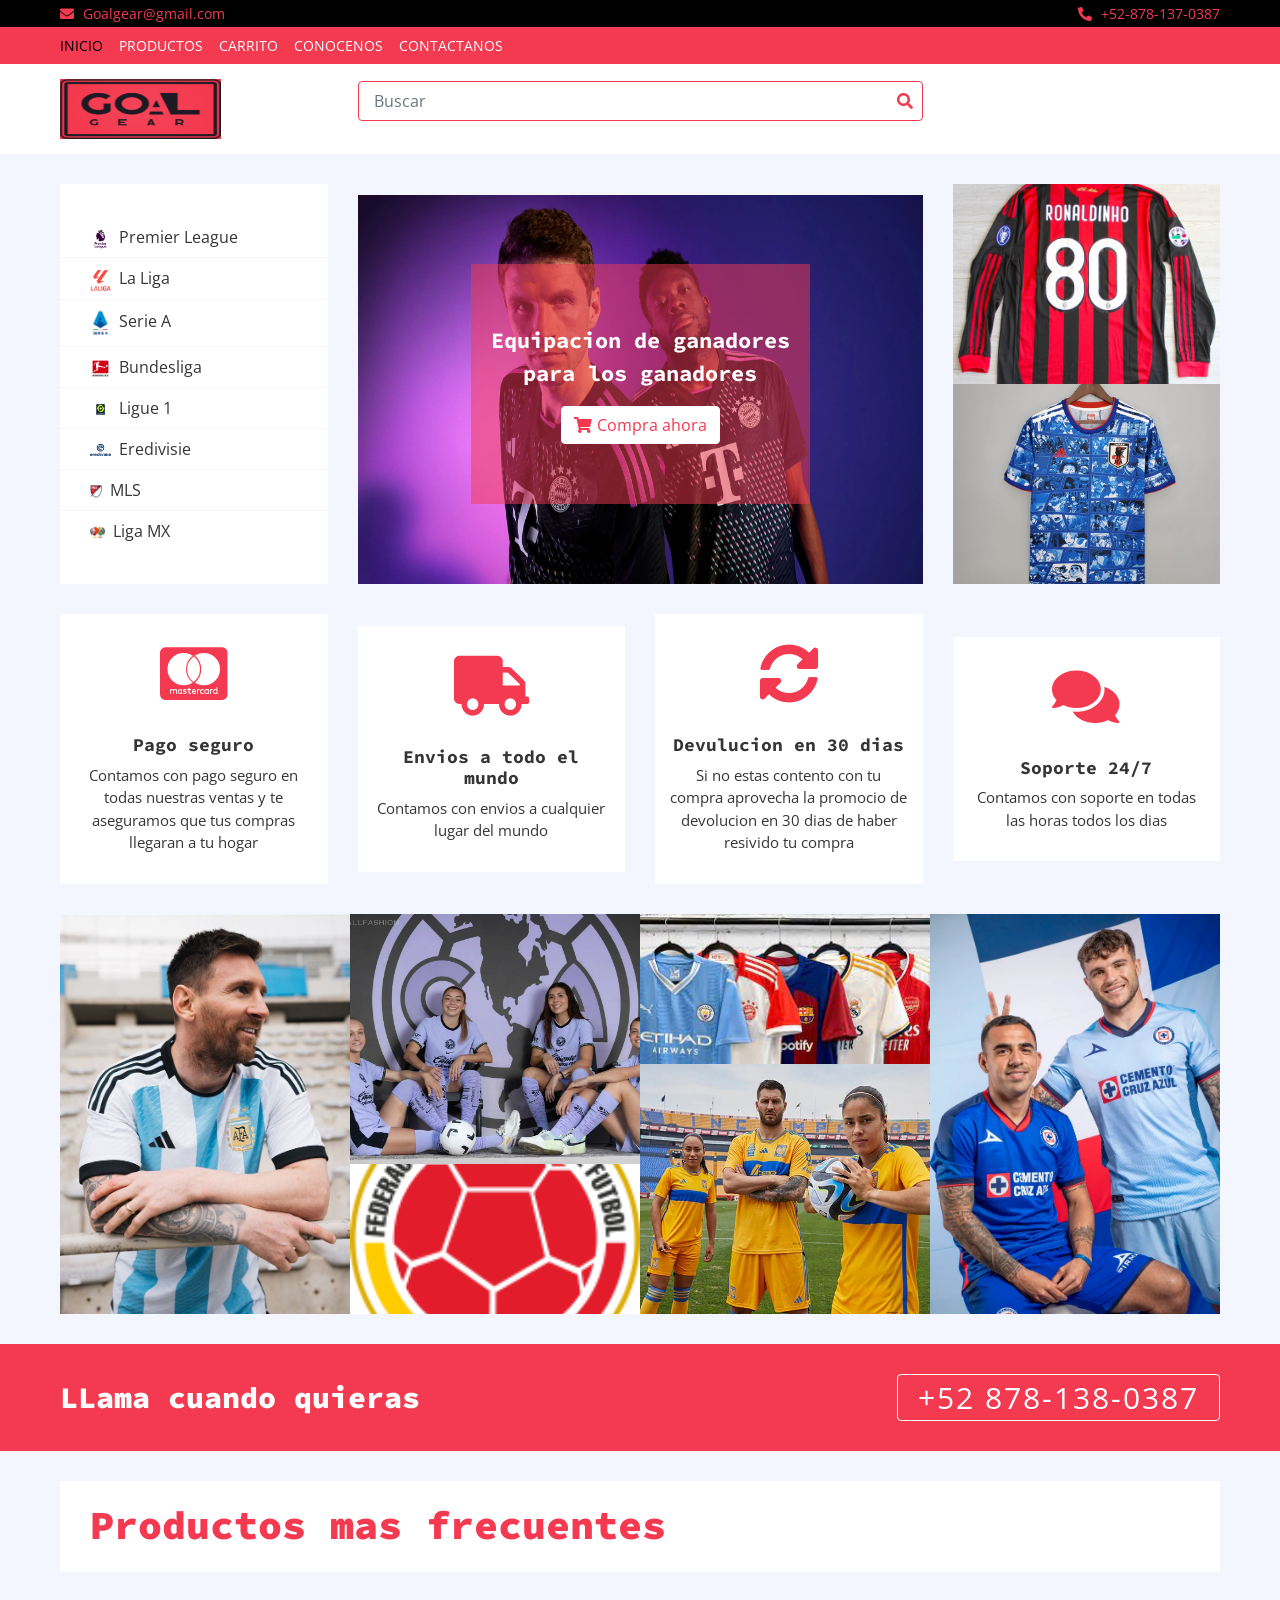
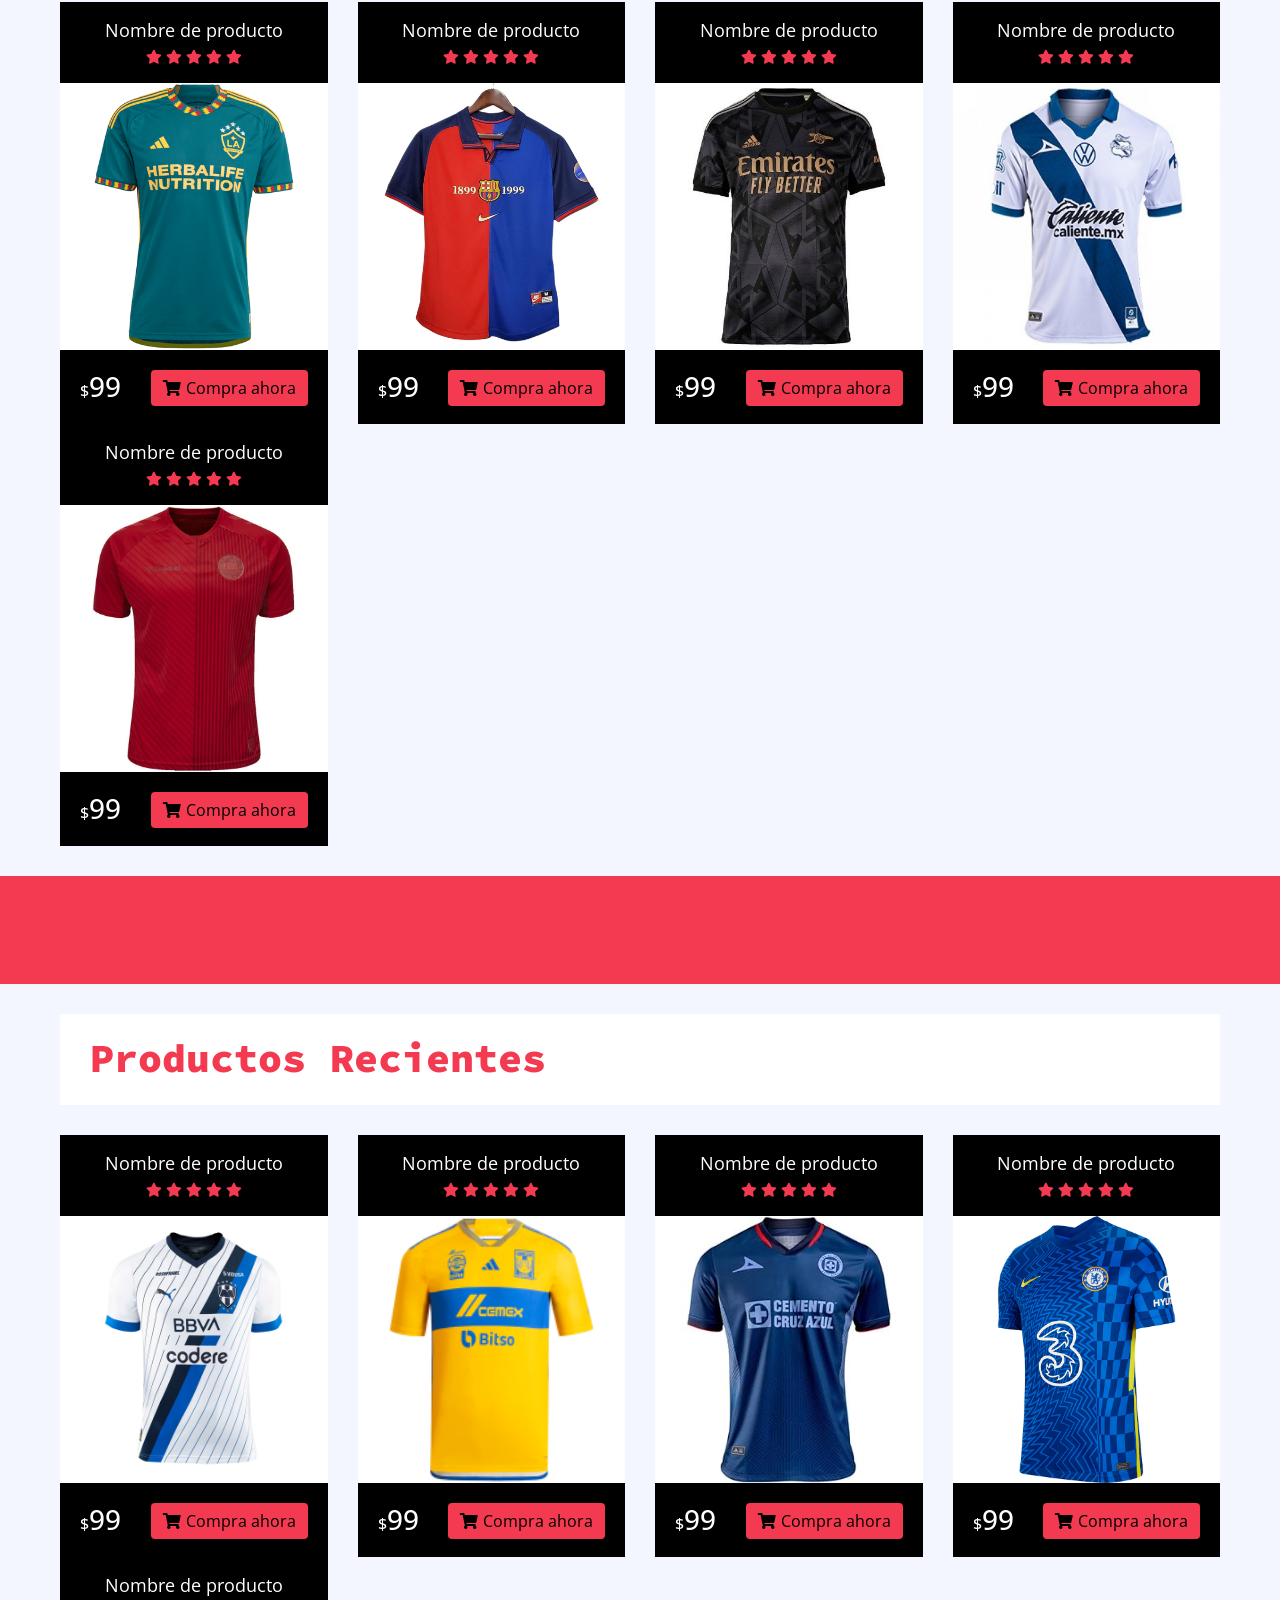
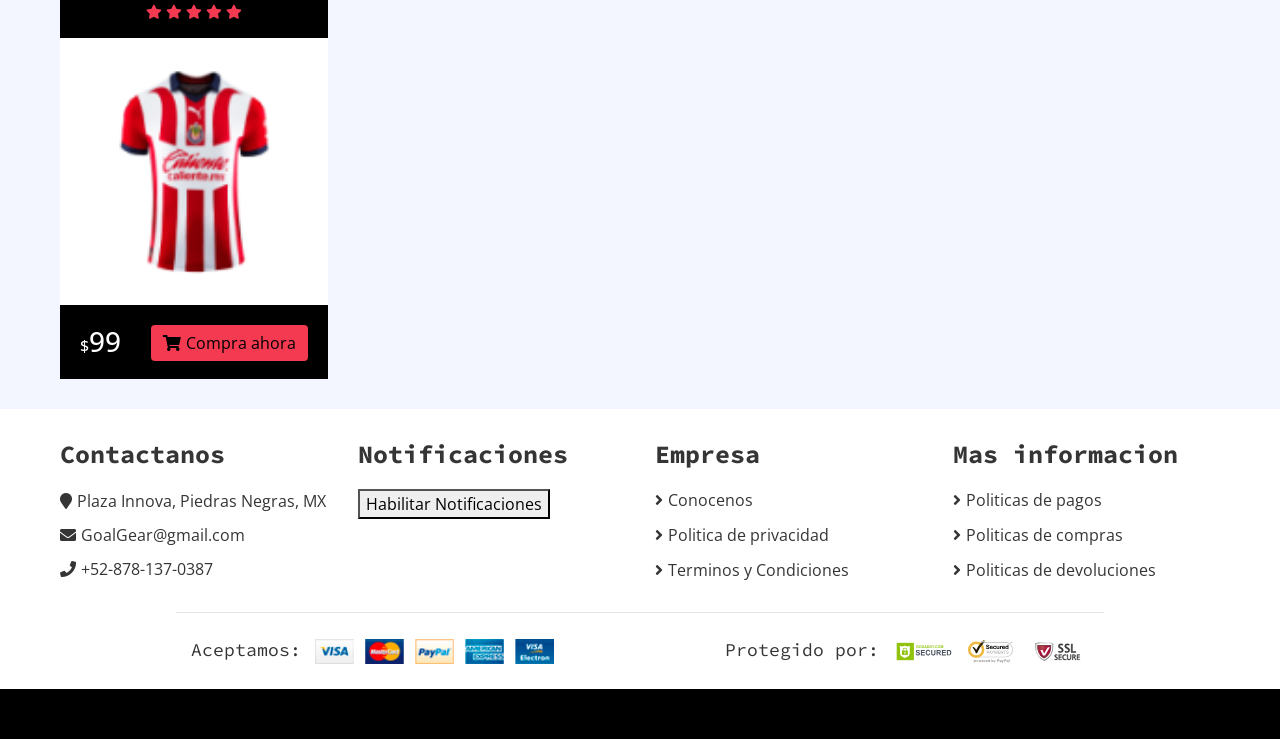
<file: index.html>
<html lang="en">
    <head>
        <meta charset="utf-8">
        <title>GoalGear</title>
        <meta content="width=device-width, initial-scale=1.0" name="viewport">
        <meta content="eCommerce HTML Template Free Download" name="keywords">
        <meta content="eCommerce HTML Template Free Download" name="description">

        <!-- Favicon -->
        <link href="img/icono.png" rel="icon">

        <!-- Google Fonts -->
        <link href="https://fonts.googleapis.com/css?family=Open+Sans:300,400|Source+Code+Pro:700,900&display=swap" rel="stylesheet">

        <!-- CSS Libraries -->
        <link href="https://stackpath.bootstrapcdn.com/bootstrap/4.4.1/css/bootstrap.min.css" rel="stylesheet">
        <link href="https://cdnjs.cloudflare.com/ajax/libs/font-awesome/5.10.0/css/all.min.css" rel="stylesheet">
        <link rel="stylesheet" href="css/style1.css">
        <link rel="manifest" href="manifest.json" />
    </head>

    <body>
        <!-- Top bar Start -->
       
        <div class="top-bar">
            <div class="container-fluid">
                <div class="row">
                    <div class="col-sm-6">
                        <i class="fa fa-envelope"></i>
                        Goalgear@gmail.com
                    </div>
                    <div class="col-sm-6">
                        <i class="fa fa-phone-alt"></i>
                        +52-878-137-0387
                    </div>
                </div>
            </div>
        </div>
        <!-- Top bar End -->
        
        <!-- Nav Bar Start -->
        <div class="nav">
            <div class="container-fluid">
                <nav class="navbar navbar-expand-md bg-dark navbar-dark">
                    <a href="#" class="navbar-brand">MENU</a>
                    <button type="button" class="navbar-toggler" data-toggle="collapse" data-target="#navbarCollapse">
                        <span class="navbar-toggler-icon"></span>
                    </button>

                    <div class="collapse navbar-collapse justify-content-between" id="navbarCollapse">
                         <div class="navbar-nav mr-auto">
                            <a href="index.php" class="nav-item nav-link active">Inicio</a>
                            <a href="product-list.php" class="nav-item nav-link">Productos</a>
                            <a href="cart.php" class="nav-item nav-link">Carrito</a>
                            <a href="my-account.php" class="nav-item nav-link">Conocenos</a>
                            <a href="contact.php" class="nav-item nav-link">Contactanos</a>   
                            </div>
                        </div>       
                    </nav>	
                </div>
         </div>
       
        <!-- Nav Bar End -->      
        
        <!-- Bottom Bar Start -->
        <div class="bottom-bar">
            <div class="container-fluid">
                <div class="row align-items-center">
                    <div class="col-md-3">
                        <div class="logo">
                            <a href="index.html">
                                <img style="max-width: 60%; height: 100px; width: 60%;" src="img/Logo-goal.png" alt="Logo">
                            </a>
                        </div>
                    </div>
                    <div class="col-md-6">
                        <div class="search">
                            <form action="product-list.php" method="post">
                                                <input type="text"  class="form-control" name="txtbuscar" id="txtbuscar" placeholder="Buscar">
                                                <button type="submit" name="btnbuscar" id="btnbuscar" class="btn"><i class="fa fa-search"></i></button>
                                </form>
                        </div>
                    </div>

                </div>
            </div>
        </div>
        <!-- Bottom Bar End -->       
        
        <!-- Main Slider Start -->
        <div class="header">
            <div class="container-fluid">
                <div class="row">
                    <div class="col-md-3">
                        <nav class="navbar bg-light">
                            <ul class="navbar-nav">
                                <li class="nav-item">
                                    <a class="nav-link" href="product-list.php"><img src="img/Liga-premier-logo.png" style="height: 15%; width: 10%" alt="Logo Premier League"><i></i>Premier League</a>
                                </li>
                                <li class="nav-item">
                                    <a class="nav-link" href="product-list.php"><img src="img/laliga-logo.png" style="height: 10%; width: 10%" alt="Logo La Liga"><i></i>La Liga</a>
                                </li>
                                <li class="nav-item">
                                    <a class="nav-link" href="product-list.php"><img src="img/serie-A-logo.png" style="height: 10%; width: 10%" alt="Logo Serie A"><i></i>Serie A</a>
                                </li>
                                <li class="nav-item">
                                    <a class="nav-link center" href="product-list.php"><img src="img/bundesliga-logo.png" style="height: 10%; width: 10%" alt="Logo  Bundesliga"><i></i>Bundesliga</a>
                                </li>
                                <li class="nav-item">
                                    <a class="nav-link" href="product-list.php"><img src="img/ligue-1-logo.png" style="height: 10%; width: 10%" alt="Logo Ligue 1"><i></i>Ligue 1</a>
                                </li>
                                <li class="nav-item">
                                    <a class="nav-link" href="product-list.php"><img src="img/eredivisie-logo.png" style="height: 10%; width: 10%" alt="Logo Eredivisie"><i></i>Eredivisie</a>
                                </li>
                                <li class="nav-item">
                                    <a class="nav-link" href="product-list.php"><img src="img/MLS-logo.png" style="height: 10%; width: 6%" alt="Logo MLS"><i></i>MLS</a>
                                </li>
                                <li class="nav-item">
                                    <a class="nav-link" href="product-list.php"><img src="img/liga-MX-logo.png" style="height: 10%; width: 7%" alt="Logo Liga MX"><i></i>Liga MX</a>
                                </li>
                            </ul>
                        </nav>
                    </div>
                    <div class="col-md-6">
                        <div class="header-slider normal-slider">
                            <div class="header-slider-item">
                                <img src="img/foto-7.jpg" style="height: 100%; width: 100%; padding-top: 2%;" alt="Foto de Jugadores con Jersey local de Bayern Munich" />
                                <div class="header-slider-caption">
                                    <p>Equipacion de ganadores para los ganadores</p>
                                    <a class="btn" href=""><i class="fa fa-shopping-cart"></i>Compra ahora</a>
                                </div>
                            </div>
                        </div>
                    </div>
                    <div class="col-md-3">
                        <div class="header-img">
                            <div class="img-item">
                                <img src="img/foto-8.jpg" style="height: 100%; width: 100%; ;" alt="Foto de Jersey local de Monterrey" />
                                <a class="img-text" href="">
                                    <p>Jersey de leyendas</p>
                                </a>
                            </div>
                            <div class="img-item">
                                <img src="img/foto-9.jpg" style="height: 100%; width: 100%; " alt="Foto de Jersey local de Inter Maiami" />
                                <a class="img-text" href="">
                                    <p>Jerseys Internacionales de selecciones</p>
                                </a>
                            </div>
                        </div>
                    </div>
                </div>
            </div>
        </div>
        <!-- Main Slider End -->      
        
       
        
        <!-- Feature Start-->
        <div class="feature">
            <div class="container-fluid">
                <div class="row align-items-center">
                    <div class="col-lg-3 col-md-6 feature-col">
                        <div class="feature-content">
                            <i class="fab fa-cc-mastercard"></i>
                            <h2>Pago seguro</h2>
                            <p>
                                Contamos con pago seguro en todas nuestras ventas y te aseguramos que tus compras llegaran a tu hogar 
                            </p>
                        </div>
                    </div>
                    <div class="col-lg-3 col-md-6 feature-col">
                        <div class="feature-content">
                            <i class="fa fa-truck"></i>
                            <h2>Envios a todo el mundo</h2>
                            <p>
                                Contamos  con envios a cualquier lugar del mundo 
                            </p>
                        </div>
                    </div>
                    <div class="col-lg-3 col-md-6 feature-col">
                        <div class="feature-content">
                            <i class="fa fa-sync-alt"></i>
                            <h2>Devulucion en 30 dias</h2>
                            <p>
                                Si no estas contento con tu compra aprovecha la promocio de devolucion en 30 dias de haber resivido tu compra
                            </p>
                        </div>
                    </div>
                    <div class="col-lg-3 col-md-6 feature-col">
                        <div class="feature-content">
                            <i class="fa fa-comments"></i>
                            <h2>Soporte 24/7</h2>
                            <p>
                                Contamos con soporte en todas las horas todos los dias
                            </p>
                        </div>
                    </div>
                </div>
            </div>
        </div>
        <!-- Feature End-->      
        
        <!-- Category Start-->
        <div class="category">
            <div class="container-fluid">
                <div class="row">
                    <div class="col-md-3">
                        <div class="category-item ch-400">
                            <img src="img/foto-13.jpg" />
                            <a class="category-name" href="">
                                <p>El Jersey del GOAT</p>
                            </a>
                        </div>
                    </div>
                    <div class="col-md-3">
                        <div class="category-item ch-250">
                            <img src="img/foto-11.jpg" />
                            <a class="category-name" href="">
                                <p>Jerseys Para todos y todas</p>
                            </a>
                        </div>
                        <div class="category-item ch-150">
                            <img src="img/col.png" style="" />
                            <a class="category-name" href="">
                                <p>Supera tus limites y se como CR7</p>
                            </a>
                        </div>
                    </div>
                    <div class="col-md-3">
                        <div class="category-item ch-150">
                            <img src="img/foto-14.jpg"  />
                            <a class="category-name" href="">
                                <p>Los mejores Equipos del mundo</p>
                            </a>
                        </div>
                        <div class="category-item ch-250">
                            <img src="img/foto-32.jpg" style="" />
                            <a class="category-name" href="">
                                <p>Jersys de campeones</p>
                            </a>
                        </div>
                    </div>
                    <div class="col-md-3">
                        <div class="category-item ch-400">
                            <img src="img/foto-6.jpg" alt="Foto de modelos con Jersey marca prima de cruz azul" />
                            <a class="category-name" href="">
                                <p>Los mejores Jerseys de Prima</p>
                            </a>
                        </div>
                    </div>
                </div>
            </div>
        </div>
        <!-- Category End-->       
        
        <!-- Call to Action Start -->
        <div class="call-to-action">
            <div class="container-fluid">
                <div class="row align-items-center">
                    <div class="col-md-6">
                        <h1>LLama cuando quieras</h1>
                    </div>
                    <div class="col-md-6">
                        <a href="tel:528781370387">+52 878-138-0387</a>
                    </div>
                </div>
            </div>
        </div>
        <!-- Call to Action End -->       
        
        <!-- Featured Product Start -->
        <div class="featured-product product">
            <div class="container-fluid">
                <div class="section-header">
                    <h1>Productos mas frecuentes</h1>
                </div>
                <div class="row align-items-center product-slider product-slider-4">
                    <div class="col-lg-3">
                        <div class="product-item">
                            <div class="product-title">
                                <a href="#">Nombre de producto</a>
                                <div class="ratting">
                                    <i class="fa fa-star"></i>
                                    <i class="fa fa-star"></i>
                                    <i class="fa fa-star"></i>
                                    <i class="fa fa-star"></i>
                                    <i class="fa fa-star"></i>
                                </div>
                            </div>
                            <div class="product-image">
                                <a href="product-detail.html">
                                    <img src="img/foto-19.png" alt="Product Image">
                                </a>
                                <div class="product-action">
                                    <a href="#"><i class="fa fa-cart-plus"></i></a>
                                    <a href="#"><i class="fa fa-heart"></i></a>
                                    <a href="#"><i class="fa fa-search"></i></a>
                                </div>
                            </div>
                            <div class="product-price">
                                <h3><span>$</span>99</h3>
                                <a class="btn" href=""><i class="fa fa-shopping-cart"></i>Compra ahora</a>
                            </div>
                        </div>
                    </div>
                    <div class="col-lg-3">
                        <div class="product-item">
                            <div class="product-title">
                                <a href="#">Nombre de producto</a>
                                <div class="ratting">
                                    <i class="fa fa-star"></i>
                                    <i class="fa fa-star"></i>
                                    <i class="fa fa-star"></i>
                                    <i class="fa fa-star"></i>
                                    <i class="fa fa-star"></i>
                                </div>
                            </div>
                            <div class="product-image">
                                <a href="product-detail.html">
                                    <img src="img/foto-20.jpg" alt="Product Image">
                                </a>
                                <div class="product-action">
                                    <a href="#"><i class="fa fa-cart-plus"></i></a>
                                    <a href="#"><i class="fa fa-heart"></i></a>
                                    <a href="#"><i class="fa fa-search"></i></a>
                                </div>
                            </div>
                            <div class="product-price">
                                <h3><span>$</span>99</h3>
                                <a class="btn" href=""><i class="fa fa-shopping-cart"></i>Compra ahora</a>
                            </div>
                        </div>
                    </div>
                    <div class="col-lg-3">
                        <div class="product-item">
                            <div class="product-title">
                                <a href="#">Nombre de producto</a>
                                <div class="ratting">
                                    <i class="fa fa-star"></i>
                                    <i class="fa fa-star"></i>
                                    <i class="fa fa-star"></i>
                                    <i class="fa fa-star"></i>
                                    <i class="fa fa-star"></i>
                                </div>
                            </div>
                            <div class="product-image">
                                <a href="product-detail.html">
                                    <img src="img/foto-21.jpeg" alt="Product Image">
                                </a>
                                <div class="product-action">
                                    <a href="#"><i class="fa fa-cart-plus"></i></a>
                                    <a href="#"><i class="fa fa-heart"></i></a>
                                    <a href="#"><i class="fa fa-search"></i></a>
                                </div>
                            </div>
                            <div class="product-price">
                                <h3><span>$</span>99</h3>
                                <a class="btn" href=""><i class="fa fa-shopping-cart"></i>Compra ahora</a>
                            </div>
                        </div>
                    </div>
                    <div class="col-lg-3">
                        <div class="product-item">
                            <div class="product-title">
                                <a href="#">Nombre de producto</a>
                                <div class="ratting">
                                    <i class="fa fa-star"></i>
                                    <i class="fa fa-star"></i>
                                    <i class="fa fa-star"></i>
                                    <i class="fa fa-star"></i>
                                    <i class="fa fa-star"></i>
                                </div>
                            </div>
                            <div class="product-image">
                                <a href="product-detail.html">
                                    <img src="img/foto-22.jpg" alt="Product Image">
                                </a>
                                <div class="product-action">
                                    <a href="#"><i class="fa fa-cart-plus"></i></a>
                                    <a href="#"><i class="fa fa-heart"></i></a>
                                    <a href="#"><i class="fa fa-search"></i></a>
                                </div>
                            </div>
                            <div class="product-price">
                                <h3><span>$</span>99</h3>
                                <a class="btn" href=""><i class="fa fa-shopping-cart"></i>Compra ahora</a>
                            </div>
                        </div>
                    </div>
                    <div class="col-lg-3">
                        <div class="product-item">
                            <div class="product-title">
                                <a href="#">Nombre de producto</a>
                                <div class="ratting">
                                    <i class="fa fa-star"></i>
                                    <i class="fa fa-star"></i>
                                    <i class="fa fa-star"></i>
                                    <i class="fa fa-star"></i>
                                    <i class="fa fa-star"></i>
                                </div>
                            </div>
                            <div class="product-image">
                                <a href="product-detail.html">
                                    <img src="img/foto-23.jpg" alt="Product Image">
                                </a>
                                <div class="product-action">
                                    <a href="#"><i class="fa fa-cart-plus"></i></a>
                                    <a href="#"><i class="fa fa-heart"></i></a>
                                    <a href="#"><i class="fa fa-search"></i></a>
                                </div>
                            </div>
                            <div class="product-price">
                                <h3><span>$</span>99</h3>
                                <a class="btn" href=""><i class="fa fa-shopping-cart"></i>Compra ahora</a>
                            </div>
                        </div>
                    </div>
                </div>
            </div>
        </div>
        <!-- Featured Product End -->       
        
        <!-- Newsletter Start -->
        <div class="newsletter">
            <div class="container-fluid">
                <div class="row">
                    <div class="col-md-6">
                        <!-- <h1>Subscribe Our Newsletter</h1>-->
                    </div>
                    <div class="col-md-6">
                        <div class="form">
                            <!-- <input type="email" value="Your email here">
                            <button>Submit</button> -->
                            <br><br>
                        </div>
                    </div>
                </div>
            </div>
        </div>
        <!-- Newsletter End -->        
        
        <!-- Recent Product Start -->
        <div class="recent-product product">
            <div class="container-fluid">
                <div class="section-header">
                    <h1>Productos Recientes</h1>
                </div>
                <div class="row align-items-center product-slider product-slider-4">
                    <div class="col-lg-3">
                        <div class="product-item">
                            <div class="product-title">
                                <a href="#">Nombre de producto</a>
                                <div class="ratting">
                                    <i class="fa fa-star"></i>
                                    <i class="fa fa-star"></i>
                                    <i class="fa fa-star"></i>
                                    <i class="fa fa-star"></i>
                                    <i class="fa fa-star"></i>
                                </div>
                            </div>
                            <div class="product-image">
                                <a href="product-detail.html">
                                    <img src="img/foto-4.jpg" alt="Product Image">
                                </a>
                                <div class="product-action">
                                    <a href="#"><i class="fa fa-cart-plus"></i></a>
                                    <a href="#"><i class="fa fa-heart"></i></a>
                                    <a href="#"><i class="fa fa-search"></i></a>
                                </div>
                            </div>
                            <div class="product-price">
                                <h3><span>$</span>99</h3>
                                <a class="btn" href=""><i class="fa fa-shopping-cart"></i>Compra ahora</a>
                            </div>
                        </div>
                    </div>
                    <div class="col-lg-3">
                        <div class="product-item">
                            <div class="product-title">
                                <a href="#">Nombre de producto</a>
                                <div class="ratting">
                                    <i class="fa fa-star"></i>
                                    <i class="fa fa-star"></i>
                                    <i class="fa fa-star"></i>
                                    <i class="fa fa-star"></i>
                                    <i class="fa fa-star"></i>
                                </div>
                            </div>
                            <div class="product-image">
                                <a href="product-detail.html">
                                    <img src="img/foto-27.png" alt="Product Image">
                                </a>
                                <div class="product-action">
                                    <a href="#"><i class="fa fa-cart-plus"></i></a>
                                    <a href="#"><i class="fa fa-heart"></i></a>
                                    <a href="#"><i class="fa fa-search"></i></a>
                                </div>
                            </div>
                            <div class="product-price">
                                <h3><span>$</span>99</h3>
                                <a class="btn" href=""><i class="fa fa-shopping-cart"></i>Compra ahora</a>
                            </div>
                        </div>
                    </div>
                    <div class="col-lg-3">
                        <div class="product-item">
                            <div class="product-title">
                                <a href="#">Nombre de producto</a>
                                <div class="ratting">
                                    <i class="fa fa-star"></i>
                                    <i class="fa fa-star"></i>
                                    <i class="fa fa-star"></i>
                                    <i class="fa fa-star"></i>
                                    <i class="fa fa-star"></i>
                                </div>
                            </div>
                            <div class="product-image">
                                <a href="product-detail.html">
                                    <img src="img/foto-26.jpg" alt="Product Image">
                                </a>
                                <div class="product-action">
                                    <a href="#"><i class="fa fa-cart-plus"></i></a>
                                    <a href="#"><i class="fa fa-heart"></i></a>
                                    <a href="#"><i class="fa fa-search"></i></a>
                                </div>
                            </div>
                            <div class="product-price">
                                <h3><span>$</span>99</h3>
                                <a class="btn" href=""><i class="fa fa-shopping-cart"></i>Compra ahora</a>
                            </div>
                        </div>
                    </div>
                    <div class="col-lg-3">
                        <div class="product-item">
                            <div class="product-title">
                                <a href="#">Nombre de producto</a>
                                <div class="ratting">
                                    <i class="fa fa-star"></i>
                                    <i class="fa fa-star"></i>
                                    <i class="fa fa-star"></i>
                                    <i class="fa fa-star"></i>
                                    <i class="fa fa-star"></i>
                                </div>
                            </div>
                            <div class="product-image">
                                <a href="product-detail.html">
                                    <img src="img/foto-28.jpg" alt="Product Image">
                                </a>
                                <div class="product-action">
                                    <a href="#"><i class="fa fa-cart-plus"></i></a>
                                    <a href="#"><i class="fa fa-heart"></i></a>
                                    <a href="#"><i class="fa fa-search"></i></a>
                                </div>
                            </div>
                            <div class="product-price">
                                <h3><span>$</span>99</h3>
                                <a class="btn" href=""><i class="fa fa-shopping-cart"></i>Compra ahora</a>
                            </div>
                        </div>
                    </div>
                    <div class="col-lg-3">
                        <div class="product-item">
                            <div class="product-title">
                                <a href="#">Nombre de producto</a>
                                <div class="ratting">
                                    <i class="fa fa-star"></i>
                                    <i class="fa fa-star"></i>
                                    <i class="fa fa-star"></i>
                                    <i class="fa fa-star"></i>
                                    <i class="fa fa-star"></i>
                                </div>
                            </div>
                            <div class="product-image">
                                <a href="product-detail.html">
                                    <img src="img/foto-30.png" alt="Product Image">
                                </a>
                                <div class="product-action">
                                    <a href="#"><i class="fa fa-cart-plus"></i></a>
                                    <a href="#"><i class="fa fa-heart"></i></a>
                                    <a href="#"><i class="fa fa-search"></i></a>
                                </div>
                            </div>
                            <div class="product-price">
                                <h3><span>$</span>99</h3>
                                <a class="btn" href=""><i class="fa fa-shopping-cart"></i>Compra ahora</a>
                            </div>
                        </div>
                    </div>
                </div>
            </div>
        </div>
        <!-- Recent Product End -->
        
        <!-- Review Start 
        <div class="review">
            <div class="container-fluid">
                <div class="row align-items-center review-slider normal-slider">
                    <div class="col-md-6">
                        <div class="review-slider-item">
                            <div class="review-img">
                                <img src="img/review-1.jpg" alt="Image">
                            </div>
                            <div class="review-text">
                                <h2>Customer Name</h2>
                                <h3>Profession</h3>
                                <div class="ratting">
                                    <i class="fa fa-star"></i>
                                    <i class="fa fa-star"></i>
                                    <i class="fa fa-star"></i>
                                    <i class="fa fa-star"></i>
                                    <i class="fa fa-star"></i>
                                </div>
                                <p>
                                    Lorem ipsum dolor sit amet, consectetur adipiscing elit. Curabitur vitae nunc eget leo finibus luctus et vitae lorem
                                </p>
                            </div>
                        </div>
                    </div>
                    <div class="col-md-6">
                        <div class="review-slider-item">
                            <div class="review-img">
                                <img src="img/review-2.jpg" alt="Image">
                            </div>
                            <div class="review-text">
                                <h2>Customer Name</h2>
                                <h3>Profession</h3>
                                <div class="ratting">
                                    <i class="fa fa-star"></i>
                                    <i class="fa fa-star"></i>
                                    <i class="fa fa-star"></i>
                                    <i class="fa fa-star"></i>
                                    <i class="fa fa-star"></i>
                                </div>
                                <p>
                                    Lorem ipsum dolor sit amet, consectetur adipiscing elit. Curabitur vitae nunc eget leo finibus luctus et vitae lorem
                                </p>
                            </div>
                        </div>
                    </div>
                    <div class="col-md-6">
                        <div class="review-slider-item">
                            <div class="review-img">
                                <img src="img/review-3.jpg" alt="Image">
                            </div>
                            <div class="review-text">
                                <h2>Customer Name</h2>
                                <h3>Profession</h3>
                                <div class="ratting">
                                    <i class="fa fa-star"></i>
                                    <i class="fa fa-star"></i>
                                    <i class="fa fa-star"></i>
                                    <i class="fa fa-star"></i>
                                    <i class="fa fa-star"></i>
                                </div>
                                <p>
                                    Lorem ipsum dolor sit amet, consectetur adipiscing elit. Curabitur vitae nunc eget leo finibus luctus et vitae lorem
                                </p>
                            </div>
                        </div>
                    </div>
                </div>
            </div>
        </div>
        Review End -->        
        
        <!-- Footer Start -->
        <div class="footer">
            <div class="container-fluid">
                <div class="row">
                    <div class="col-lg-3 col-md-6">
                        <div class="footer-widget">
                            <h2>Contactanos</h2>
                            <div class="contact-info">
                                <p><i class="fa fa-map-marker"></i>Plaza Innova, Piedras Negras, MX</p>
                                <p><i class="fa fa-envelope"></i>GoalGear@gmail.com</p>
                                <p><i class="fa fa-phone"></i>+52-878-137-0387</p>
                            </div>
                        </div>
                    </div>
                    
                    <div class="col-lg-3 col-md-6">
                        <div class="footer-widget">
                            <h2>Notificaciones</h2>
                            <div class="contact-info">
                                <div class="social">
                                      <button id="notifications">Habilitar Notificaciones</button> 
                                </div>
                            </div>
                        </div>
                    </div>

                    <div class="col-lg-3 col-md-6">
                        <div class="footer-widget">
                            <h2>Empresa</h2>
                            <ul>
                                <li><a href="#">Conocenos</a></li>
                                <li><a href="#">Politica de privacidad</a></li>
                                <li><a href="#">Terminos y Condiciones</a></li>
                            </ul>
                        </div>
                    </div>

                    <div class="col-lg-3 col-md-6">
                        <div class="footer-widget">
                            <h2>Mas informacion</h2>
                            <ul>
                                <li><a href="#">Politicas de pagos</a></li>
                                <li><a href="#">Politicas de compras</a></li>
                                <li><a href="#">Politicas de devoluciones</a></li>
                            </ul>
                        </div>
                    </div>
                </div>
                
                <div class="row payment align-items-center">
                    <div class="col-md-6">
                        <div class="payment-method">
                            <h2>Aceptamos:</h2>
                            <img src="img/payment-method.png" alt="Payment Method" />
                        </div>
                    </div>
                    <div class="col-md-6">
                        <div class="payment-security">
                            <h2>Protegido por:</h2>
                            <img src="img/godaddy.svg" alt="Payment Security" />
                            <img src="img/norton.svg" alt="Payment Security" />
                            <img src="img/ssl.svg" alt="Payment Security" />
                        </div>
                    </div>
                </div>
            </div>
        </div>
        <!-- Footer End -->
        
        <!-- Footer Bottom Start -->
        <div class="footer-bottom">
            <div class="container">
                <div class="row">
                    <div class="col-md-6 copyright">
                       
                    </div>

                    <div class="col-md-6 template-by">
                        
                    </div>
                </div>
            </div>
        </div>
        <!-- Footer Bottom End -->       
        
        <!-- Back to Top -->
        <a href="#" class="back-to-top"><i class="fa fa-chevron-up"></i></a>
        
        <!-- JavaScript Libraries -->
        <script src="https://code.jquery.com/jquery-3.4.1.min.js"></script>
        <script src="https://stackpath.bootstrapcdn.com/bootstrap/4.4.1/js/bootstrap.bundle.min.js"></script>
        
        <!-- Template Javascript -->
         <script defer src="script.js"></script>
      
    </body>
</html>
</file>
<file: css/style1.css>
/**********************************/
/********** General CSS ***********/
/**********************************/
body {
    color: #353535;
    font-family: 'Open Sans', sans-serif;
    font-weight: 400;
    background: #f3f6ff;
}

.boddy {
    background-image: url('..img/foto-18.jpg');
    background-color:  rgba(244, 58, 80, .5); /* Color rojo con opacidad 0.5 */
    background-blend-mode: overlay; /* Mezcla la imagen de fondo y el color */
    background-size: cover; /* Ajusta la imagen de fondo para cubrir todo el área */
    background-position: center; /* Centra la imagen de fondo */
    background-repeat: no-repeat; /* Evita que la imagen se repita */
    height: 100vh; /* Altura igual a la altura de la ventana del navegador */
}

a {
    color: #F43A50;
}

.page-item.active .page-link {
    z-index: 3;
    color: #fff;
    background-color: #f43a50;
    border-color: #000000;
}

.form-control, .custom-select {
    width: 125%;
    height: 35px;
    padding: 0 15px;
    color: #999999;
    border: 1px solid #dddddd;
    margin-bottom: 15px;
}

a:hover,
a:active,
a:focus {
    color: #353535;
    outline: none;
    text-decoration: none;
}

h1 {
    font-family: 'Source Code Pro', monospace;
    font-weight: 900;
}

h2 {
    font-family: 'Source Code Pro', monospace;
    font-weight: 700;
}

@media(min-width: 992px) {
    .container-fluid {
        padding-right: 60px;
        padding-left: 60px;
    }
}


/**********************************/
/******** Back to Top CSS *********/
/**********************************/
.back-to-top {
    position: fixed;
    display: none;
    background: #F43A50;
    color: #ffffff;
    width: 40px;
    height: 40px;
    text-align: center;
    line-height: 1;
    font-size: 16px;
    border-radius: 4px;
    right: 15px;
    bottom: 15px;
    transition: background 0.5s;
    z-index: 11;
}

.back-to-top i {
    padding-top: 12px;
    color: #ffffff;
}


/**********************************/
/********* Form Input CSS *********/
/**********************************/
.form-control,
.custom-select {
    width: 100%;
    height: 35px;
    padding: 0 15px;
    color: #999999;
    border: 1px solid #dddddd;
    margin-bottom: 15px
}

.hidden {
    display: none;
}

.form-2,
.custom-select {
    width: 200px;
    height: 35px;
    padding: 0 15px;
    color: #999999;
    border: 1px solid #dddddd;
    margin-bottom: 15px
}

.form-control:focus,
.custom-select:focus {
    box-shadow: none;
    border-color: #F43A50;
}

.form-2:focus,
.custom-select2:focus {
    box-shadow: none;
    border-color: #F43A50;
}

.custom-radio,
.custom-checkbox {
    margin-bottom: 15px;
}

.custom-radio .custom-control-label::before,
.custom-checkbox .custom-control-label::before {
    background: #dddddd;
    border-color: #dddddd;
}

.custom-radio .custom-control-input:checked~.custom-control-label::before,
.custom-checkbox .custom-control-input:checked~.custom-control-label::before {
    color: #ffffff;
    background: #F43A50;
    border-color: #F43A50;
    box-shadow: none;
}

.btn {
    color: #F43A50;
    background: #ffffff;
    border: 1px solid #F43A50;
}

.btn:hover,
.btn:active,
.btn:focus {
    color: #ffffff;
    background: #F43A50;
    box-shadow: none;
}


/**********************************/
/******* Normal Slider CSS ********/
/**********************************/
.normal-slider .slick-prev,
.normal-slider .slick-next {
    width: 40px;
    height: 40px;
    z-index: 1;
    opacity: 0;
    transition: .5s;
    background: rgba(244, 58, 80, .5);
    border-radius: 4px;
}

.normal-slider .slick-prev {
    left: 55px;
}

.normal-slider .slick-next {
    right: 55px;
}

.normal-slider.slick-slider:hover .slick-prev {
    left: 15px;
    opacity: 1;
}

.normal-slider.slick-slider:hover .slick-next {
    right: 15px;
    opacity: 1;
}

.normal-slider .slick-prev:hover,
.normal-slider .slick-prev:focus,
.normal-slider .slick-next:hover,
.normal-slider .slick-next:focus {
    background: rgba(0, 0, 0, .7);
}

.normal-slider .slick-prev:hover::before,
.normal-slider .slick-prev:focus::before,
.normal-slider .slick-next:hover::before,
.normal-slider .slick-next:focus::before {
    color: #F43A50;
}

.normal-slider .slick-prev::before,
.normal-slider .slick-next::before {
    font-family: "Font Awesome 5 Free";
    font-weight: 900;
    font-size: 30px;
    color: #ffffff;
}

.normal-slider .slick-prev::before {
    content: "\f104";
}

.normal-slider .slick-next::before {
    content: "\f105";
}

.normal-slider .slick-dots {
    bottom: 15px;
}

.normal-slider .slick-dots li button:before {
    color: #ffffff;
    font-size: 15px;
}

.normal-slider .slick-dots li.slick-active button:before {
    color: #F43A50;
}

.slick-dotted.slick-slider {
    margin-bottom: 0;
}


/**********************************/
/********** Top Bar CSS ***********/
/**********************************/
.top-bar {
    padding: 3px 0;
    font-size: 14px;
    color: #F43A50;
    background: #000000;
}

.top-bar i {
    margin-right: 5px;
}

.top-bar .col-sm-6:first-child {
    text-align: left;
}

.top-bar .col-sm-6:last-child {
    text-align: right;
}

@media (max-width: 575.98px) {
    .top-bar {
        border-bottom: 1px solid rgba(255,255,255,.1);
    }
    
    .top-bar .col-sm-6:first-child,
    .top-bar .col-sm-6:last-child {
        text-align: center;
    }
}


/**********************************/
/*********** Nav Bar CSS **********/
/**********************************/
.nav {
    position: relative;
}

@media (min-width: 992px) {
    .nav .container-fluid {
        padding-left: 52px;
        padding-right: 52px;
    }
}

.nav .navbar {
    height: 100%;
    padding: 0;
}

.nav .dropdown-menu {
    margin-top: 0;
    border: 0;
    border-radius: 0;
    background: #F43A50;
}

.nav .dropdown-menu a.active {
    color: #353535;
    background: #f8f9fa;
}

@media (min-width: 768px) {
    .nav,
    .nav .navbar {
        background: #F43A50 !important;
    }
    
    .nav .navbar-brand {
        display: none;
    }
    
    .nav .navbar-dark a.nav-link {
        color: #ffffff;
        font-size: 14px;
        text-transform: uppercase;
    }
    
    .nav .navbar-dark a.nav-link:hover,
    .nav .navbar-dark a.nav-link.active {
        color: #000000;
    }
}

@media (max-width: 768px) {
    .nav {
        padding: 5px 0;
    }
    
    .nav,
    .nav .navbar {
        background: #000000 !important;
    }
    
    .nav a.nav-link {
        padding: 5px 0;
    }
    
    .nav .dropdown-menu {
        box-shadow: none;
    }
}


/**********************************/
/********* Bottom Bar CSS *********/
/**********************************/
.bottom-bar {
    padding: 15px 0;
    background: #ffffff;
    margin-bottom: 30px;
}

.bottom-bar .logo {
    text-align: left;
    overflow: hidden;
}

.bottom-bar .logo a img {
    max-height: 60px;
}

.bottom-bar .search {
    width: 100%;
}

.bottom-bar .search input[type=text] {
    width: 100%;
    height: 40px;
    padding: 0 15px;
    color: #666666;
    border: 1px solid #F43A50;
    border-radius: 4px;
}

.bottom-bar .search button {
    position: absolute;
    width: 40px;
    height: 38px;
    top: 1px;
    right: 16px;
    padding: 0 15px;
    border: none;
    background: none;
    color: #F43A50;
    border-radius: 0 2px 2px 0;
}

.bottom-bar .search button:hover {
    background: #F43A50;
    color: #ffffff;
}

.bottom-bar .user {
    font-size: 0;
    text-align: right;
}

.bottom-bar .user .wishlist {
    margin-right: 15px;
}

.bottom-bar .user .cart i,
.bottom-bar .user .wishlist i {
    color: #F43A50;
}

.bottom-bar .user .cart span,
.bottom-bar .user .wishlist span {
    color: #F43A50;
    font-size: 15px;
}

.bottom-bar .user .cart:hover i,
.bottom-bar .user .wishlist:hover i,
.bottom-bar .user .cart:hover span,
.bottom-bar .user .wishlist:hover span {
    color: #ffffff;
}

@media (min-width: 768px) {
    .bottom-bar {
        max-height: 90px;
    }
}

@media (max-width: 767.98px) {
    .bottom-bar .logo,
    .bottom-bar .search,
    .bottom-bar .user {
        text-align: center;
        margin-bottom: 15px;
    }
    
    .bottom-bar .user {
        margin-bottom: 0;
    }
}


/**********************************/
/*********** Header CSS ***********/
/**********************************/
.header {
    position: relative;
}

.header .col-md-3,
.header .col-md-6 {
    margin-bottom: 30px;
}

.header .navbar {
    padding: 0;
    height: 100%;
    max-height: 400px;
    overflow: hidden;
    background: #ffffff !important;
}

.header .navbar-nav {
    width: 100%;
    padding: 15px 0;
}

.header .navbar li {
    padding: 0 30px;
    border-bottom: 1px solid #f3f6ff;
}

.header .navbar li:last-child {
    border-bottom: none;
}

.header .navbar a {
    color: #353535;
}
.header .navbar a:hover {
    color: #F43A50;
}


.header .navbar i {
    color: #F43A50;
    width: 20px;
    text-align: center;
    margin-right: 8px;
}

.header .navbar a:hover i {
    color: #353535;
}

.header-slider {
    position: relative;
    width: 100%;
}

.header-slider .header-slider-item {
    position: relative;
}

.header-slider .header-slider-caption {
    position: absolute;
    top: 20%;
    left: 20%;
    width: 60%;
    height: 60%;
    padding: 15px;
    display: flex;
    flex-direction: column;
    align-items: center;
    justify-content: center;
    background: rgba(244, 58, 80, .5);
    transition: all 0.3s;
    z-index: 1;
}

.header-slider .header-slider-caption p {
    text-align: center;
    color: #ffffff;
    font-size: 22px;
    font-family: 'Source Code Pro', monospace;
    font-weight: 700;
}

.header-slider .header-slider-caption .btn {
    border-color: #ffffff;
}

.header-slider .header-slider-caption .btn i {
    margin-right: 5px;
}

.header .header-img {
    position: relative;
    display: flex;
    flex-wrap: wrap;
    align-items: center;
    height: 100%;
    max-height: 400px;
    overflow: hidden;
    background: #ffffff;
}

.header .img-item {
    position: relative;
    width: 100%;
    height: 50%;
    overflow: hidden;
}

.header .img-item img {
    width: 100%; 
    height: 100%; 
    object-fit: cover; 
}

.header .img-text {
    position: absolute;
    top: 0;
    left: 0;
    width: 100%;
    height: 100%;
    display: flex;
    align-items: center;
    background: rgba(244, 58, 80, .5);
    transition: all 0.3s;
    opacity: 0;
}

.header .img-text:hover {
    opacity: 1;     
}

.header .img-text p {
    margin: 0 0 50px 0;
    padding: 15px;
    width: 100%;
    text-align: center;
    color: #ffffff;
    font-size: 16px;
    transition: all 0.3s;
}

.header .img-text:hover p {
    margin: 0;       
}


/**********************************/
/********* Breadcrumb CSS *********/
/**********************************/
.breadcrumb-wrap {
    position: relative;
    width: 100%;
}

.breadcrumb-wrap .breadcrumb {
    margin: 0;
    padding: 0;
    background: transparent;
}



/**********************************/
/********** Category CSS **********/
/**********************************/
.category {
    position: relative;
    padding: 0 15px;
    margin-bottom: 30px;
}

.category .col-md-3 {
    padding: 0;
}

.category .category-item {
    position: relative;
    display: flex;
    flex-wrap: wrap;
    align-items: center;
    height: 100%;
    max-height: 400px;
    overflow: hidden;
    background: #ffffff;
}

.category .category-item.ch-400 {
    height: 400px;
}

.category .category-item.ch-250 {
    height: 250px;
}

.category .category-item.ch-150 {
    height: 150px;
}

.category .category-item img {
    width: 100%; 
    height: 100%; 
    object-fit: cover; 
}

.category .category-name {
    position: absolute;
    top: 0;
    left: 0;
    width: 100%;
    height: 100%;
    display: flex;
    align-items: center;
    background: rgba(244, 58, 80, .5);
    transition: all 0.3s;
    opacity: 0;
}

.category .category-name:hover {
    opacity: 1;     
}

.category .category-name p {
    margin: 0 0 50px 0;
    padding: 15px;
    width: 100%;
    text-align: center;
    color: #ffffff;
    font-size: 16px;
    transition: all 0.3s;
}

.category .category-name:hover p {
    margin: 0;       
}


/**********************************/
/*********** Feature CSS **********/
/**********************************/
.feature {
    position: relative;
}

.feature .feature-col {
    margin-bottom: 30px;
}

.feature .feature-content {
    position: relative;
    width: 100%;
    height: 100%;
    padding: 30px 15px;
    text-align: center;
    background: #ffffff;
}

.feature .feature-content i {
    color: #F43A50;
    font-size: 60px;
    margin-bottom: 30px;
}

.feature .feature-content h2 {
    font-size: 18px;
}

.feature .feature-content p {
    font-size: 15px;
    margin: 0;
}


/**********************************/
/******** Product Item CSS ********/
/**********************************/
.cct-item {
    position: relative;
}

.product-item .product-title {
    padding: 15px;
    text-align: center;
    background: #000000;
    transition: all .3s;
}

.product-item:hover .product-title {
    background: #F43A50;
}

.product-item .product-title a,
.product-item .product-title .ratting {
    position: relative;
    width: 100%;
}

.product-item .product-title a {
    margin-bottom: 5px;
    color: #ffffff;
    font-size: 18px;
}

.product-item .product-title .ratting i {
    font-size: 14px;
    color: #F43A50;
}

.product-item .product-content .price span {
    margin-left: 12px;
    text-decoration: line-through;
    font-weight: 700;
    color: #999999;
}

.product-item:hover .product-title a,
.product-item:hover .product-title .ratting i {
    color: #ffffff;
}

.product-item:hover .product-content .price span {
    color: #dddddd;
}

.product-item .product-image {
    position: relative;
    overflow: hidden;
}

.product-item .product-image a {
    display: block;
    background: #ffffff;
    transition: .3s;
}

.product-item .product-image img {
    width: 100%; 
    transition: all .3s;
}

.product-item:hover .product-image img {
    transform: scale(1.2);
}

.product-item .product-image .product-action {
    position: absolute;
    width: 100%;
    height: 100%;
    top: 0;
    left: 0;
    display: flex;
    align-items: center;
    justify-content: center;
    background:rgba(244, 58, 80, .5);
    transition: all .3s;
    font-size: 0;
    z-index: 1;
    opacity: 0;
}

.product-item:hover .product-image .product-action {
    opacity: 1; 
}

.product-item .product-image .product-action a {
    display: inline-block;
    width: 40px;
    height: 40px;
    margin-right: 5px;
    padding: 7px 0 10px 0;
    font-size: 16px;
    text-align: center;
    color: #ffffff;
    background: #F43A50;
    border: 1px solid #ffffff;
    border-radius: 4px;
    transition: all .3s;
    margin-top: 50px;
}

.product-item:hover .product-image .product-action a {
    margin-top: 0;
}

.product-item .product-image .product-action a:last-child {
    margin-right: 0;
}

.product-item .product-image .product-action a:hover {
    color: #F43A50;
    background: #ffffff;
    border: 1px solid #F43A50;
}

.product-item .product-price {
    padding: 20px;
    background: #000000;
    transition: all .3s;
}

.product-item:hover .product-price {
    background: #F43A50;
}

.product-item .product-price h3 {
    display: inline-block;
    color: #ffffff;
    margin: 0;
}

.product-item .product-price h3 span {
    font-size: 16px;
}

.product-item .product-price .btn {
    float: right;
    border: none;
    color: #000000;
    background: #F43A50;
}

.product-item:hover .product-price .btn,
.product-item .product-price .btn:hover {
    color: #F43A50;
    background: #ffffff;
}

.product-item .product-price .btn i {
    margin-right: 5px;
}


/**********************************/
/******** Featured Product ********/
/**********************************/
.featured-product {
    position: relative;
    padding: 30px 0;
}

.recent-product {
    position: relative;
    padding: 30px 0;
}

.product .section-header {
    margin-bottom: 30px;
    padding: 20px 30px 15px 30px;
    color: #F43A50;
    background: #ffffff;
}

.product .slick-prev,
.product .slick-next {
    top: -75px;
    width: 30px;
    height: 30px;
    z-index: 1;
    transition: .5s;
    color: #F43A50;
    background: #ffffff;
    border: 1px solid #F43A50;
    border-radius: 4px;
}

.product .slick-prev {
    left: calc(100% - 120px);
}

.product .slick-next {
    right: 45px;
}

.product .slick-prev:hover,
.product .slick-prev:focus,
.product .slick-next:hover,
.product .slick-next:focus {
    background: #F43A50;
}

.product .slick-prev::before,
.product .slick-next::before {
    font-family: "Font Awesome 5 Free";
    font-size: 18px;
    font-weight: 900;
    color: #F43A50;
}

.product .slick-prev::before {
    content: "\f104";
}

.product .slick-next::before {
    content: "\f105";
}

.product .slick-prev:hover::before,
.product .slick-prev:focus::before,
.product .slick-next:hover::before,
.product .slick-next:focus::before {
    color: #ffffff;
}


/**********************************/
/******** Product View CSS ********/
/**********************************/
.product-view {
    position: relative;
    width: 100%;
    padding: 30px 0;
}

.product-view .product-view-top {
    padding: 30px;
    margin-bottom: 30px;
    background: #ffffff;
}

.product-view .product-search {
    position: relative;
    width: 100%;
}

.product-view .product-search input {
    width: 100%;
    height: 35px;
    padding: 0 15px;
    color: #999999;
    background: transparent;
    border: 1px solid #353535;
    border-radius: 4px;
    transition: all .3s;
}

.product-view .product-search input:focus {
    border-color: #F43A50;
}

.product-view .product-search button {
    position: absolute;
    width: 35px;
    height: 33px;
    top: 1px;
    right: 1px;
    text-align: center;
    background: transparent;
    color: #353535;
    border: none;
    border-radius: 0 4px 4px 0;
    transition: all .3s;
}

.product-view .product-search button i {
    font-size: 16px;
}

.product-view .product-search button:hover {
    background: #F43A50;
    color: #ffffff;
}

.product-view .product-short,
.product-view .product-price-range {
    position: relative;
    width: 100%;
    text-align: right;
}

.product-view .product-short .dropdown .dropdown-toggle,
.product-view .product-price-range .dropdown .dropdown-toggle {
    display: block;
    width: 100%;
    height: 35px;
    padding: 5px 10px;
    background: transparent;
    border: 1px solid #353535;
    text-align: left;
    border-radius: 4px;
    cursor: pointer;
    transition: all .3s;
}

.product-view .product-short .dropdown .dropdown-toggle:hover,
.product-view .product-price-range .dropdown .dropdown-toggle:hover {
    color: #F43A50;
    border-color: #F43A50;
}

.product-view .product-short .dropdown .dropdown-toggle::after,
.product-view .product-price-range .dropdown .dropdown-toggle::after {
    float: right;
    margin-top: 10px;
}

.product-view .product-short .dropdown-menu,
.product-view .product-price-range .dropdown-menu {
    margin: -1px 0 0 0;
    border-radius: 0;
}

.product-view .product-item {
    margin-bottom: 30px;
}

.product-view .pagination {
    margin: 0;
}

.product-view .pagination .page-item .page-link {
    color: #353535;
    background: transparent;
    border-color: #353535;
}

.product-view .pagination .page-item:hover .page-link,
.product-view .pagination .page-item.active .page-link {
    color: #F43A50;
    background: #000000;
}

@media (max-width: 991.98px) {
    .product-view .pagination {
        margin-bottom: 30px;
    }
}


/**********************************/
/******* Product Detail CSS *******/
/**********************************/
.product-detail {
    position: relative;
    width: 100%;
    padding: 30px 0;
}

.product-detail .product-detail-top,
.product-detail .product-detail-bottom {
    margin-bottom: 30px;
}

.product-detail .product-detail-top {
    padding: 0;
    background: #ffffff;
}

.product-detail .product-slider-single img {
    width: 100%;
}

.product-detail .product-slider-single-nav {
    margin: 15px 30px 30px 30px;
    border: 3px double #F43A50;
}

.product-detail .product-slider-single-nav .slider-nav-img {
    border-right: 1px solid #F43A50;
    overflow: hidden;
}

.product-detail .product-slider-single-nav img {
    width: 100%;
    transition: all .3s;
}

.product-detail .product-slider-single-nav img:hover {
    transform: scale(1.2);
}

.product-detail .product-content,
.product-detail .product-content .title,
.product-detail .product-content .ratting,
.product-detail .product-content .price,
.product-detail .product-content .details,
.product-detail .product-content .quantity,
.product-detail .product-content .action {
    position: relative;
    width: 100%;
}

.product-detail .product-content {
    padding: 30px;
}

@media (min-width: 768px) {
    .product-detail .product-content {
        padding-left: 0;
    }
}

.product-detail .product-content .title h2 {
    font-size: 25px;
    margin-bottom: 5px;
}

.product-detail .product-content .ratting {
    margin-bottom: 10px;
}

.product-detail .product-content .ratting i {
    color: #F43A50;
    font-size: 16px;
}

.product-detail .product-content .price,
.product-detail .product-content .quantity,
.product-detail .product-content .p-size,
.product-detail .product-content .p-color {
    margin-bottom: 15px;
}

.product-detail .product-content .price h4,
.product-detail .product-content .quantity h4,
.product-detail .product-content .p-size h4,
.product-detail .product-content .p-color h4 {
    display: inline-block;
    width: 80px;
    font-size: 18px;
    font-weight: 700;
    margin-right: 5px;
}

.product-detail .product-content .price p {
    display: inline-block;
    color: #F43A50;
    font-size: 30px;
    font-weight: 700;
    margin: 0;
}

.product-detail .product-content .price span {
    color: #999999;
    text-decoration: line-through;
    margin-left: 12px;
}

.product-detail .product-content .quantity .qty {
    display: inline-block;
    font-size: 0;
}

.product-detail .product-content .quantity button {
    width: 30px;
    height: 30px;
    padding: 2px 0;
    font-size: 16px;
    text-align: center;
    color: #ffffff;
    background: #F43A50;
    border: none;
}

.product-detail .product-content .quantity button.btn-minus {
    border-radius: 4px 0 0 4px;
}

.product-detail .product-content .quantity button.btn-plus {
    border-radius: 0 4px 4px 0;
}

.product-detail .product-content .quantity input {
    width: 40px;
    height: 30px;
    color: #ffffff;
    font-size: 16px;
    text-align: center;
    background: #000000;
    border: none;
}

.product-detail .product-content .action a:first-child {
    margin-right: 11px;
}

.product-detail .product-content .action a i {
    margin-right: 5px;
}

.product-detail .nav.nav-pills .nav-link {
    color: #F43A50;
    background: #000000;
    border-radius: 0;
    transition: all .3s;
}

.product-detail .nav.nav-pills .nav-link:hover,
.product-detail .nav.nav-pills .nav-link.active {
    color: #000000;
    background: #F43A50;
}

.product-detail .tab-content {
    background: #ffffff;
    padding: 25px 15px 15px 15px;
}

.product-detail .tab-content ul {
    margin: 0;
    padding: 0;
    list-style: none;
}

.product-detail .tab-content ul li {
    margin-bottom: 10px;
}

.product-detail .tab-content ul li::before {
    content: '\f061';
    font-family: 'Font Awesome 5 Free';
    font-weight: 900;
    padding-right: 5px;
}

.product-detail .tab-content .reviews-submitted {
    position: relative;
    margin-bottom: 45px;
}

.product-detail .tab-content .reviewer {
    color: #F43A50;
    font-size: 18px;
    font-weight: 600;
}

.product-detail .tab-content .reviewer span {
    color: #666666;
    font-size: 14px;
    font-weight: 400;
}

.product-detail .tab-content .ratting {
    color: #F43A50;
    margin-bottom: 15px;
}

.product-detail .tab-content .reviews-submit .ratting {
    font-size: 24px;
}

.product-detail .tab-content .form input {
    width: 100%;
    height: 35px;
    padding: 0 15px;
    color: #666666;
    border: 1px solid #dddddd;
    border-radius: 4px;
    margin-bottom: 15px;
}

.product-detail .tab-content .form textarea {
    width: 100%;
    height: 80px;
    padding: 6px 15px;
    color: #666666;
    border: 1px solid #dddddd;
    border-radius: 4px;
    margin-bottom: 15px;
}

.product-detail .tab-content .form button {
    display: inline-block;
    height: 35px;
    padding: 0 15px;
    color: #F43A50;
    background: #ffffff;
    border: 1px solid #F43A50;
    border-radius: 4px;
    margin-bottom: 15px;
    transition: all .3s;
}

.product-detail .tab-content .form button:hover {
    color: #ffffff;
    background: #F43A50;
}


/**********************************/
/********** Sidebar CSS ***********/
/**********************************/
.sidebar-widget {
    padding: 30px;
    background: #ffffff;
}

.sidebar-widget:not(:first-child) {
    padding-top: 0;
}

.sidebar-widget .title {
    position: relative;
    font-size: 22px;
    text-transform: capitalize;
    margin-bottom: 15px;
}

.sidebar-widget.category {
    margin: 0;
}

.sidebar-widget.category .navbar {
    padding: 0;
    overflow: hidden;
    background: #ffffff !important;
}

.sidebar-widget.category .navbar-nav {
    width: 100%;
}

.sidebar-widget.category .navbar li {
    border-bottom: 1px solid #f3f6ff;
}

.sidebar-widget.category .navbar li:last-child {
    border-bottom: none;
}

.sidebar-widget.category .navbar a {
    color: #353535;
}

.sidebar-widget.category .navbar a:hover {
    color: #F43A50;
}

.sidebar-widget.category .navbar i {
    color: #F43A50;
    width: 20px;
    text-align: center;
    margin-right: 8px;
}

.sidebar-widget.category .navbar a:hover i {
    color: #353535;
}

.sidebar-widget.brands ul {
    margin: 0;
    padding: 0;
    list-style: none;
}

.sidebar-widget.brands ul li {
    margin-bottom: 12px; 
}

.sidebar-widget.brands ul li:last-child {
    margin-bottom: 0; 
}

.sidebar-widget.brands ul li a {
    color: #353535;
    white-space: nowrap;
    display: inline-block;
    line-height: 23px;
    transition: all .3s;
}

.sidebar-widget.brands ul li a::before {
    content: '\f105';
    font-family: 'Font Awesome 5 Free';
    font-weight: 900;
    padding-right: 5px;
}

.sidebar-widget.brands ul li a:hover {
    color: #F43A50;
}

.sidebar-widget.brands ul li a:hover::before {
    content: '\f101';
    font-family: 'Font Awesome 5 Free';
    font-weight: 900;
}

.sidebar-widget.brands ul li a:hover {
    padding-left: 10px; 
}

.sidebar-widget.brands ul li span {
    display: inline-block;
    float: right;
    color: #666666;
    font-size: 14px;
    font-weight: 400;
}

.sidebar-widget.widget-slider {
    position: relative;
}

.sidebar-widget.image a {
    display: block;
    width: 100%;
    overflow: hidden;
}

.sidebar-widget.image img {
    max-width: 100%;
    transition: .3s;
}

.sidebar-widget.image img:hover {
    transform: scale(1.1);
    filter: blur(3px);
    -webkit-filter: blur(3px);
}

.sidebar-widget.tag a {
    display: inline-block;
    margin: 0 0 4px 0;
    padding: 3px 8px;
    font-size: 14px;
    color: #353535;
    background: #ffffff;
    border: 1px solid #353535;
    border-radius: 4px;
    transition: .3s;
}

.sidebar-widget.tag a:hover {
    color: #ffffff;
    background: #F43A50;
    border-color: #F43A50;
}


/**********************************/
/************ Cart CSS ************/
/**********************************/
.cart-page {
    position: relative;
    margin-top: 30px;
}

.cart-page .cart-page-inner {
    padding: 30px;
    margin-bottom: 30px;
    background: #ffffff;
}

.cart-page .table {
    width: 100%;
    text-align: center;
    margin-bottom: 0;
}

.cart-page .table .thead-dark th {
    font-family: 'Source Code Pro', monospace;
    font-size: 18px;
    font-weight: 700;
    color: #353535;
    text-align: center;
    background: transparent;
    border-color: #dddddd;
    border-bottom: none;
    vertical-align: middle;
}

.cart-page .table td {
    font-size: 16px;
    vertical-align: middle;
}

.cart-page .table .img {
    display: flex;
    align-items: center;
}

.cart-page .table .img img {
    max-width: 60px;
    max-height: 60px;
    margin-right: 15px;
}

.cart-page .table .img p {
    display: inline-block;
    text-align: left;
    margin: 0;
}

.cart-page .table .qty {
    display: inline-block;
    width: 100px;
    font-size: 0;
}

.cart-page .table button {
    width: 30px;
    height: 30px;
    font-size: 14px;
    text-align: center;
    color: #ffffff;
    background: #F43A50;
    border: none;
    border-radius: 4px;
}

.cart-page .table button.btn-minus {
    border-radius: 4px 0 0 4px;
}

.cart-page .table button.btn-plus {
    border-radius: 0 4px 4px 0;
}

.cart-page .table button.btn-cart {
    width: auto;
}

.cart-page .table input {
    width: 40px;
    height: 30px;
    font-size: 16px;
    color: #ffffff;
    text-align: center;
    background: #000000;
    border: none;
}

.cart-page .coupon {
    position: relative;
    width: 100%;
    margin-bottom: 15px;
    font-size: 0;
}

.cart-page .coupon input {
    width: calc(100% - 135px);
    height: 40px;
    padding: 0 15px;
    font-size: 16px;
    color: #999999;
    background: #ffffff;
    border: 1px solid #dddddd;
    border-radius: 4px;
    margin-right: 15px;
    transition: all .3s;
}

.cart-page .coupon input:focus {
    border-color: #F43A50;
}

.cart-page .coupon button {
    width: 120px;
    height: 40px;
    padding: 2px 0;
    font-size: 16px;
    text-align: center;
    color: #F43A50;
    background: #ffffff;
    border: 1px solid #F43A50;
    border-radius: 4px;
}

.cart-page .coupon button:hover {
    color: #ffffff;
    background: #F43A50;
}

.cart-page .cart-summary {
    position: relative;
    width: 100%;
}

.cart-page .cart-summary .cart-content {
    padding: 30px;
    background: #f3f6ff;
}

.cart-page .cart-summary .cart-content h1 {
    font-size: 22px;
    margin-bottom: 20px;
}

.cart-page .cart-summary .cart-content p span,
.cart-page .cart-summary .cart-content h2 span {
    float: right;
}

.cart-page .cart-summary .cart-content h2 {
    font-size: 20px;
    font-weight: 600;
    padding-top: 12px;
    border-top: 1px solid #dddddd;
    margin: 0;
}

.cart-page .cart-summary .cart-btn button {
    margin-top: 15px;
    width: calc(50% - 15px);
    height: 50px;
    padding: 2px 10px;
    text-align: center;
    color: #ffffff;
    background: #F43A50;
    border: none;
    border-radius: 4px;
}

.cart-page .cart-summary .cart-btn button:hover {
    color: #F43A50;
    background: #000000;
}

.cart-page .cart-summary .cart-btn button:first-child {
    margin-right: 25px;
    color: #F43A50;
    background: #ffffff;
    border: 1px solid #F43A50;
}

.cart-page .cart-summary .cart-btn button:first-child:hover {
    color: #ffffff;
    background: #F43A50;
}


/**********************************/
/********** Wishlist CSS **********/
/**********************************/
.wishlist-page {
    position: relative;
    padding: 30px 0;
}

.wishlist-page .wishlist-page-inner {
    padding: 30px;
    background: #ffffff;
}

.wishlist-page .table {
    width: 100%;
    text-align: center;
    margin-bottom: 0;
}

.wishlist-page .table .thead-dark th {
    font-family: 'Source Code Pro', monospace;
    font-size: 18px;
    font-weight: 700;
    color: #353535;
    text-align: center;
    background: transparent;
    border-color: #dddddd;
    border-bottom: none;
    vertical-align: middle;
}

.wishlist-page .table td {
    font-size: 16px;
    vertical-align: middle;
}

.wishlist-page .table .img {
    display: flex;
    align-items: center;
}

.wishlist-page .table .img img {
    max-width: 60px;
    max-height: 60px;
    margin-right: 15px;
}

.wishlist-page .table .img p {
    display: inline-block;
    text-align: left;
    margin: 0;
}

.wishlist-page .table .qty {
    display: inline-block;
    width: 100px;
    font-size: 0;
}

.wishlist-page .table button {
    width: 30px;
    height: 30px;
    font-size: 14px;
    text-align: center;
    color: #ffffff;
    background: #F43A50;
    border: none;
    border-radius: 4px;
}

.wishlist-page .table button.btn-minus {
    border-radius: 4px 0 0 4px;
}

.wishlist-page .table button.btn-plus {
    border-radius: 0 4px 4px 0;
}

.wishlist-page .table button.btn-cart {
    width: auto;
}

.wishlist-page .table input {
    width: 40px;
    height: 30px;
    font-size: 16px;
    color: #ffffff;
    text-align: center;
    background: #000000;
    border: none;
}


/**********************************/
/********** Checkout CSS **********/
/**********************************/
.checkout {
    position: relative;
    padding-top: 30px;
}

.checkout .checkout-inner {
    margin-bottom: 30px;
    padding: 30px;
    background: #ffffff;
}

.checkout .billing-address,
.checkout .shipping-address {
    position: relative;
    width: 100%;
}

.checkout .shipping-address {
    display: none;
    margin-top: 30px;
}

.checkout .billing-address h2,
.checkout .shipping-address h2 {
    font-size: 25px;
    margin-bottom: 20px;
}

.checkout .checkout-summary,
.checkout .checkout-payment {
    position: relative;
    width: 100%;
}

.checkout .checkout-summary h1,
.checkout .checkout-payment h1 {
    font-size: 25px;
    margin-bottom: 20px;
}

.checkout .checkout-summary,
.checkout .checkout-payment .payment-methods {
    padding: 30px;
    background: #f3f6ff;
    margin-bottom: 30px;
}

.checkout .checkout-summary p.sub-total,
.checkout .checkout-summary p.ship-cost {
    padding-top: 15px;
    border-top: 1px solid #dddddd;
}

.checkout .checkout-summary p span,
.checkout .checkout-summary h2 span {
    float: right;
}

.checkout .checkout-summary h2 {
    font-size: 20px;
    padding-top: 12px;
    border-top: 1px solid #dddddd;
    margin: 0;
}

.checkout .checkout-payment .payment-methods .payment-content {
    display: none;
}

.checkout .checkout-payment .checkout-btn button {
    width: 100%;
    height: 50px;
    padding: 2px 10px;
    font-family: 'Source Code Pro', monospace;
    font-weight: 700;
    font-size: 25px;
    text-align: center;
    color: #000000;
    background: #F43A50;
    border: none;
    border-radius: 4px;
    transition: all .3s;
}

.checkout .checkout-payment .checkout-btn button:hover {
    color: #F43A50;
    background: #000000;
}


/**********************************/
/********* My Account CSS *********/
/**********************************/
.my-account {
    position: relative;
    padding: 30px 0;
}

.my-account .nav.nav-pills .nav-link {
    padding: 10px 15px;
    color: #353535;
    background: #ffffff;
    border-radius: 0;
    border-bottom: 1px solid #dddddd;
    transition: all .3s;
}

.my-account .nav.nav-pills .nav-link:last-child {
    border-bottom: none;
}

.my-account .nav.nav-pills .nav-link:hover,
.my-account .nav.nav-pills .nav-link.active {
    color: #ffffff;
    background: #F43A50;
}

.my-account .nav.nav-pills .nav-link i {
    margin-right: 5px;
}

.my-account .tab-content {
    padding: 30px;
    background: #ffffff;
}

.my-account .tab-content .table {
    width: 100%;
    text-align: center;
    margin-bottom: 0;
}

.my-account .tab-content .table .thead-dark th {
    text-align: center;
    color: #353535;
    background: #ffffff;
    border-color: #dddddd;
    border-bottom: none;
    vertical-align: middle;
}

.my-account .tab-content .table td {
    vertical-align: middle;
}


/**********************************/
/******* Call to Action CSS *******/
/**********************************/
.call-to-action {
    position: relative;
    padding: 30px 0;
    background: #F43A50;
}

.call-to-action .col-md-6:last-child {
    text-align: right;
}

.call-to-action h1 {
    color: #ffffff;
    font-size: 30px;
    margin: 0;
}

.call-to-action a {
    display: inline-block;
    padding: 0 20px;
    border: 1px solid #ffffff;
    border-radius: 4px;
    color: #ffffff;
    font-size: 30px;
    letter-spacing: 2px;
    transition: all .3s;
}

.call-to-action a:hover {
    color: #000000;
    border-color: #000000;
}

@media (max-width: 767.98px) {
    .call-to-action,
    .call-to-action .col-md-6:last-child {
        text-align: center;
    }
    
    .call-to-action h1 {
        margin-bottom: 20px;
    }
}


/**********************************/
/********* Newsletter CSS *********/
/**********************************/
.newsletter {
    position: relative;
    padding: 30px 0;
    background: #F43A50;
}

.newsletter h1 {
    color: #ffffff;
    font-size: 30px;
    margin: 0;
}

.newsletter .form {
    position: relative;
    max-width: 400px;
    margin: 0 0 0 auto;
}

.newsletter .form input {
    width: 100%;
    height: 40px;
    padding: 0 15px;
    color: #666666;
    border: 1px solid #ffffff;
    border-radius: 4px;
}

.newsletter .form button {
    position: absolute;
    width: 80px;
    height: 40px;
    top: 0;
    right: 0;
    padding: 0 15px;
    border: none;
    background: #F43A50;
    color: #ffffff;
    border: 1px solid #ffffff;
    border-radius: 0 4px 4px 0;
}

.newsletter .form button:hover {
    color: #F43A50;
    background: #000000;
}

@media (max-width: 767.98px) {
    .newsletter {
        text-align: center;
    }
    
    .newsletter h1 {
        margin-bottom: 20px;
    }
    
    .newsletter .form {
        margin: 0 auto;
    }
}


/**********************************/
/*********** Brand CSS ************/
/**********************************/
.brand {
    position: relative;
    margin-bottom: 30px;
    padding: 30px 0;
    background: #ffffff;
}

.brand .brand-item {
    text-align: center; 

}

.brand .brand-item img {
    max-width: 100%;
    margin: auto; 
}

.brand .slick-prev,
.brand .slick-next {
    width: 40px;
    height: 40px;
    z-index: 1;
    opacity: 0;
    transition: .5s;
    background: #F43A50;
    border-radius: 4px;
}

.brand .slick-prev {
    left: 55px;
}

.brand .slick-next {
    right: 55px;
}

.brand .slick-slider:hover .slick-prev {
    left: 15px;
    opacity: 1;
}

.brand .slick-slider:hover .slick-next {
    right: 15px;
    opacity: 1;
}

.brand .slick-prev:hover,
.brand .slick-prev:focus,
.brand .slick-next:hover,
.brand .slick-next:focus {
    background: #000000;
}

.brand .slick-prev:hover::before,
.brand .slick-prev:focus::before,
.brand .slick-next:hover::before,
.brand .slick-next:focus::before {
    color: #F43A50;
}

.brand .slick-prev::before,
.brand .slick-next::before {
    font-family: "Font Awesome 5 Free";
    font-weight: 900;
    font-size: 30px;
    color: #000000;
}

.brand .slick-prev::before {
    content: "\f104";
}

.brand .slick-next::before {
    content: "\f105";
}


/**********************************/
/*********** Review CSS ***********/
/**********************************/
.review {
    margin-bottom: 30px;
}

.review .review-slider {
    position: relative;
}

.review .review-slider-item {
    display: flex;
    align-items: center;
    flex-direction: row;
    background: #ffffff;
}

.review .review-img {
    width: 100%;
    max-width: 200px;
    overflow: hidden;
}

.review .review-img img {
    width: 100%; 
    height: 100%; 
    object-fit: cover; 
}

.review .review-text {
    padding: 15px;
    width: 100%;
    max-width: calc(100% - 200px);
}

.review .review-text h2 {
    font-size: 22px;
    letter-spacing: 2px;
    margin-bottom: 5px;
}

.review .review-text h3 {
    font-size: 14px;
    letter-spacing: 2px;
    margin-bottom: 5px;
}

.review .review-text p {
    margin: 0;
}

.review .review-text .ratting {
    margin-bottom: 5px;
}

.review .review-text .ratting i {
    color: #F43A50;
    font-size: 14px;
}

.review .slick-slider:hover .slick-prev {
    left: 30px;
}

.review .slick-slider:hover .slick-next {
    right: 30px;
}


/**********************************/
/********** Contact CSS ***********/
/**********************************/
.contact {
    position: relative;
    padding-top: 30px;
}

.contact .contact-info,
.contact .contact-form,
.contact .contact-map {
    height: 100%;
    padding: 30px;
    background: #ffffff;
    border-bottom: 30px solid #f3f6ff;
}

.contact .contact-info h2 {
    margin-bottom: 15px;
}

.contact .contact-info h3 {
    margin-bottom: 15px;
    font-size: 18px;
}

.contact .contact-info h3 i {
    width: 20px;
    color: #F43A50;
    margin-right: 5px;
}

.contact .social {
    position: relative;
    width: 100%;
}

.contact .social a {
    display: inline-block;
    margin: 10px 10px 0 0;
    width: 40px;
    height: 40px;
    padding: 5px 0;
    text-align: center;
    font-size: 18px;
    border: 1px solid #F43A50;
    border-radius: 4px;
}

.contact .social a i {
    color: #F43A50;
}

.contact .social a:hover {
    background: #F43A50;
}

.contact .social a:hover i {
    color: #ffffff;
}

.contact .contact-map iframe {
    width: 100%;
    height: 450px;
}


/**********************************/
/****** Register & Login CSS ******/
/**********************************/
.login {
    position: center;
    left: 100%;
    padding-top: 60px;
    padding-bottom: 60px;
    padding-left: 450px;
    
}



.login .login-form,
.login .register-form {
    padding: 80px;
    background: #ffffff;
    margin-bottom: 30px;
}


/**********************************/
/********** Footer CSS ************/
/**********************************/
.footer {
    position: relative;
    padding: 30px 0 0 0;
    background: #ffffff;
}

.footer .footer-widget {
    position: relative;
    width: 100%;
    margin-bottom: 30px;
}

.footer .footer-widget h2 {
    font-size: 25px;
    white-space: nowrap;
    margin-bottom: 20px; 
}

.footer .footer-widget ul {
    margin: 0;
    padding: 0;
    list-style: none;
}

.footer .footer-widget ul li {
    margin-bottom: 12px; 
}

.footer .footer-widget ul li:last-child {
    margin-bottom: 0; 
}

.footer .footer-widget ul li a {
    color: #353535;
    white-space: nowrap;
    display: block;
    line-height: 23px;
    transition: all .3s;
}

.footer .footer-widget ul li a::before {
    content: '\f105';
    font-family: 'Font Awesome 5 Free';
    font-weight: 900;
    padding-right: 5px;
}

.footer .footer-widget ul li a:hover {
    color: #F43A50;
}

.footer .footer-widget ul li a:hover::before {
    content: '\f101';
    font-family: 'Font Awesome 5 Free';
    font-weight: 900;
}

.footer .contact-info p {
    margin-bottom: 10px;
    font-size: 16px;
}

.footer .contact-info p i {
    margin-right: 5px;
}

.footer .social {
    position: relative;
    width: 100%;
}

.footer .social a {
    display: inline-block;
    margin: 10px 5px 0 0;
    width: 40px;
    height: 40px;
    padding: 6px 0;
    text-align: center;
    font-size: 18px;
    color: #353535;
    border: 1px solid #353535;
    border-radius: 4px;
    transition: all .3s;
}

.footer .social a:hover {
    color: #F43A50;
    border-color: #F43A50;
}

.footer .payment {
    padding-top: 25px;
    padding-bottom: 25px;
    border-top: 1px solid rgba(0,0,0,.1);
}

@media (min-width: 992px) {
    .footer .payment {
        max-width: 80%;
        margin: 0 auto;
    }
}

.footer .payment-method,
.footer .payment-security {
    overflow: hidden;
}

.footer .payment-method {
    text-align: left;
}

.footer .payment-security {
    text-align: right;
}

@media (max-width: 768.98px) {
    .footer .payment-method {
        margin-bottom: 15px;
    }
    
    .footer .payment-method,
    .footer .payment-security {
        text-align: center; 
    } 
}

.footer .payment-method h2,
.footer .payment-security h2 {
    display: inline-block;
    margin: 0 10px 0 0;
    font-size: 18px;
    font-weight: 400;
    line-height: 22px;
}

.footer .payment-method img,
.footer .payment-security img {
    height: 25px;
}


/**********************************/
/******** Footer Bottom CSS *******/
/**********************************/
.footer-bottom {
    position: relative;
    padding: 25px 0;
    background: #000000;
}

.footer-bottom .copyright {
    text-align: left;
}

.footer-bottom .template-by {
    text-align: right;
}

.footer-bottom .copyright p,
.footer-bottom .template-by p {
    color: #ffffff;
    font-weight: 400;
    margin: 0;
}

.footer-bottom .copyright p a,
.footer-bottom .template-by p a {
    font-weight: 600;
}

.footer-bottom .copyright p a:hover,
.footer-bottom .template-by p a:hover {
    color: #ffffff;
}

@media (max-width: 768.98px) {
    .footer-bottom .copyright,
    .footer-bottom .template-by {
        text-align: center; 
    } 
}
</file>
